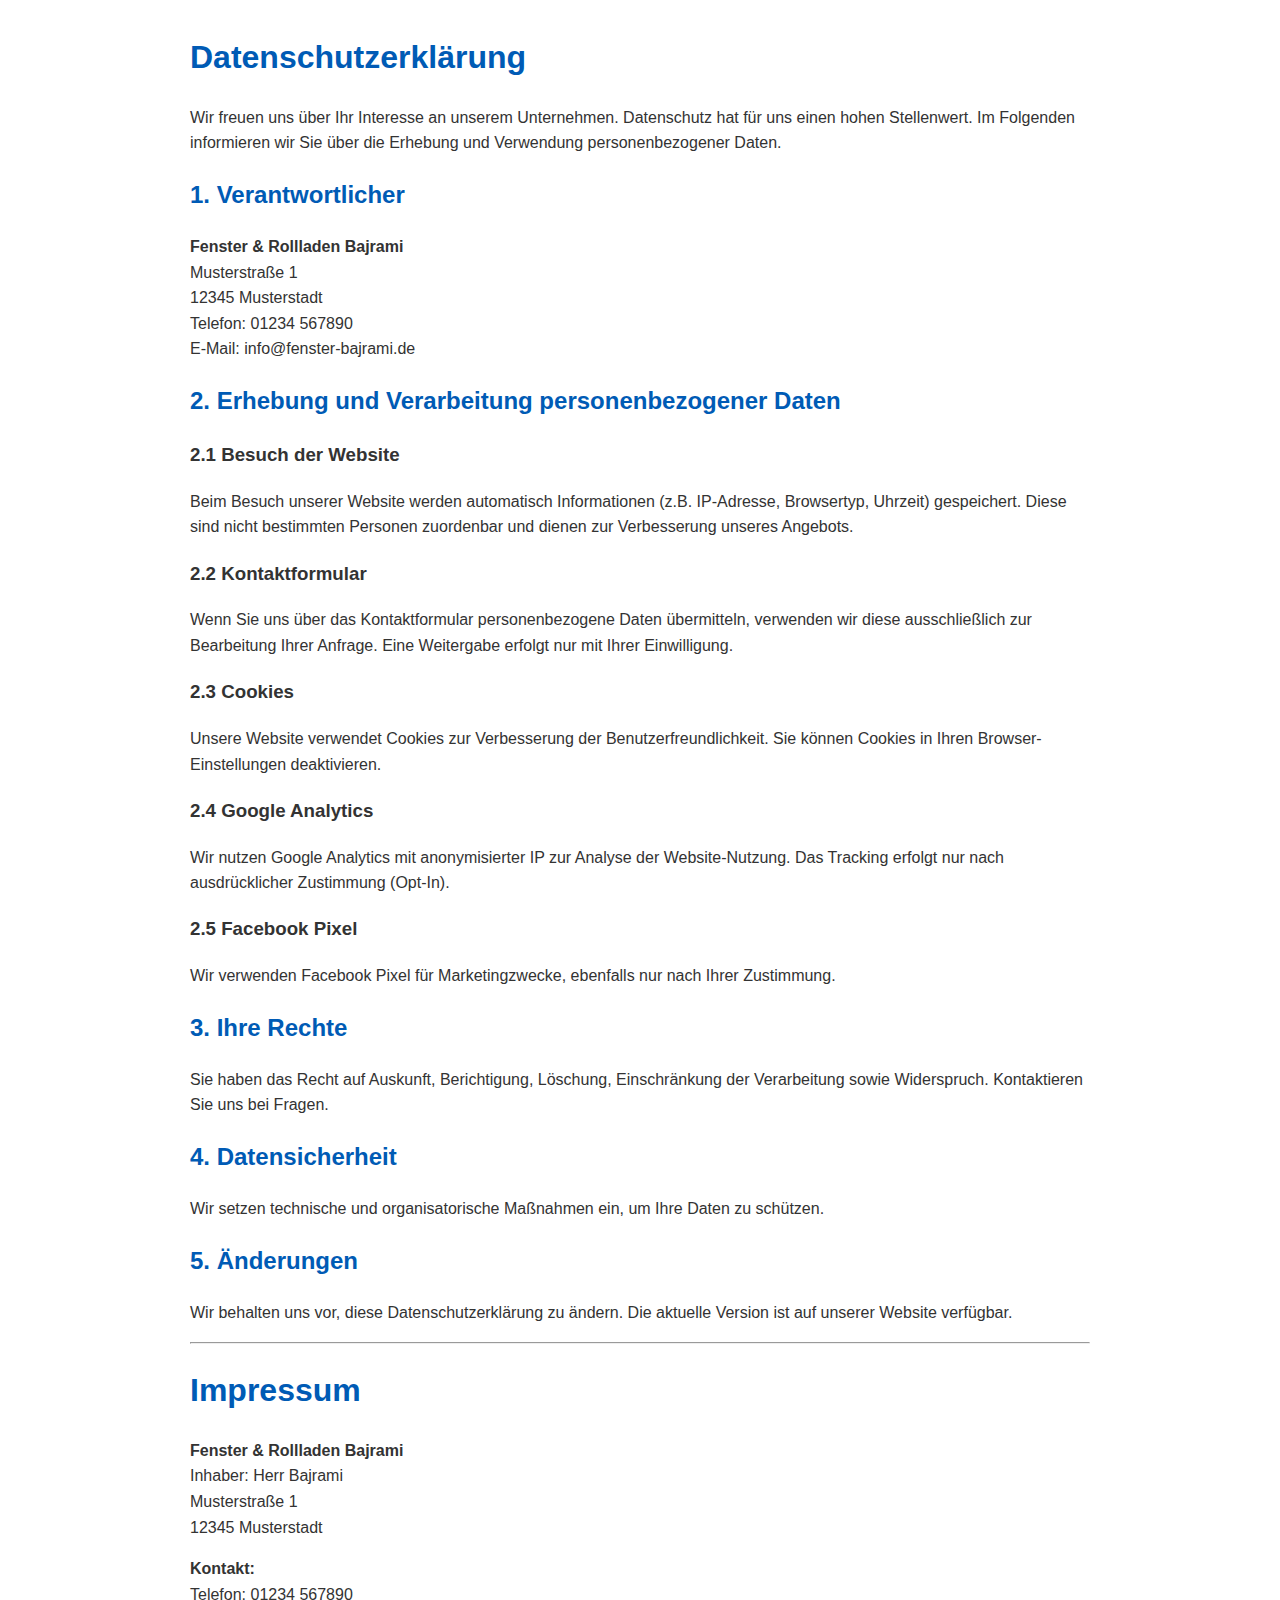
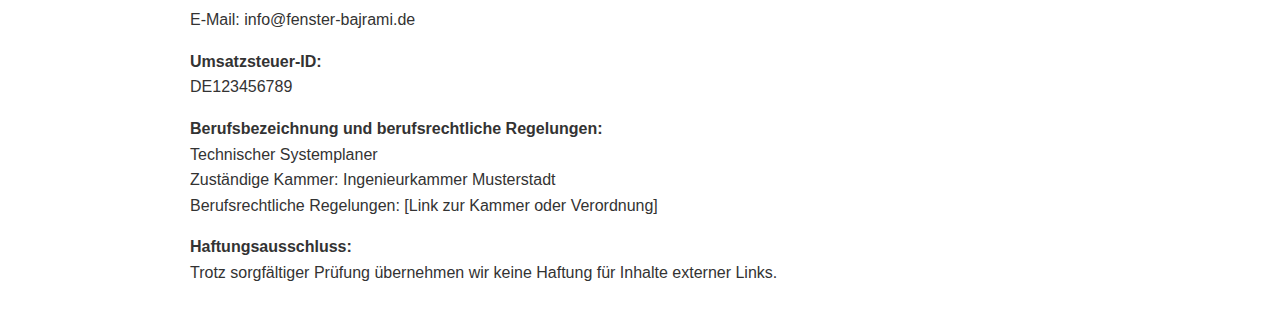
<file: datenschutz-impressum.html>
<!DOCTYPE html>
<html lang="de">
<head>
  <meta charset="UTF-8" />
  <meta name="viewport" content="width=device-width, initial-scale=1" />
  <title>Datenschutzerklärung & Impressum</title>
  <style>
    body {
      font-family: Arial, sans-serif;
      max-width: 900px;
      margin: 2rem auto;
      padding: 0 1rem;
      line-height: 1.6;
      color: #333;
    }
    h1, h2 {
      color: #005bb5;
    }
    a {
      color: #005bb5;
      text-decoration: none;
    }
    a:hover {
      text-decoration: underline;
    }
    section {
      margin-bottom: 2rem;
    }
  </style>
</head>
<body>

  <h1>Datenschutzerklärung</h1>
  <p>Wir freuen uns über Ihr Interesse an unserem Unternehmen. Datenschutz hat für uns einen hohen Stellenwert. Im Folgenden informieren wir Sie über die Erhebung und Verwendung personenbezogener Daten.</p>

  <h2>1. Verantwortlicher</h2>
  <p><strong>Fenster & Rollladen Bajrami</strong><br />
  Musterstraße 1<br />
  12345 Musterstadt<br />
  Telefon: 01234 567890<br />
  E-Mail: info@fenster-bajrami.de</p>

  <h2>2. Erhebung und Verarbeitung personenbezogener Daten</h2>

  <h3>2.1 Besuch der Website</h3>
  <p>Beim Besuch unserer Website werden automatisch Informationen (z.B. IP-Adresse, Browsertyp, Uhrzeit) gespeichert. Diese sind nicht bestimmten Personen zuordenbar und dienen zur Verbesserung unseres Angebots.</p>

  <h3>2.2 Kontaktformular</h3>
  <p>Wenn Sie uns über das Kontaktformular personenbezogene Daten übermitteln, verwenden wir diese ausschließlich zur Bearbeitung Ihrer Anfrage. Eine Weitergabe erfolgt nur mit Ihrer Einwilligung.</p>

  <h3>2.3 Cookies</h3>
  <p>Unsere Website verwendet Cookies zur Verbesserung der Benutzerfreundlichkeit. Sie können Cookies in Ihren Browser-Einstellungen deaktivieren.</p>

  <h3>2.4 Google Analytics</h3>
  <p>Wir nutzen Google Analytics mit anonymisierter IP zur Analyse der Website-Nutzung. Das Tracking erfolgt nur nach ausdrücklicher Zustimmung (Opt-In).</p>

  <h3>2.5 Facebook Pixel</h3>
  <p>Wir verwenden Facebook Pixel für Marketingzwecke, ebenfalls nur nach Ihrer Zustimmung.</p>

  <h2>3. Ihre Rechte</h2>
  <p>Sie haben das Recht auf Auskunft, Berichtigung, Löschung, Einschränkung der Verarbeitung sowie Widerspruch. Kontaktieren Sie uns bei Fragen.</p>

  <h2>4. Datensicherheit</h2>
  <p>Wir setzen technische und organisatorische Maßnahmen ein, um Ihre Daten zu schützen.</p>

  <h2>5. Änderungen</h2>
  <p>Wir behalten uns vor, diese Datenschutzerklärung zu ändern. Die aktuelle Version ist auf unserer Website verfügbar.</p>

  <hr />

  <h1>Impressum</h1>
  <p><strong>Fenster & Rollladen Bajrami</strong><br />
  Inhaber: Herr Bajrami<br />
  Musterstraße 1<br />
  12345 Musterstadt</p>

  <p><strong>Kontakt:</strong><br />
  Telefon: 01234 567890<br />
  E-Mail: info@fenster-bajrami.de</p>

  <p><strong>Umsatzsteuer-ID:</strong><br />
  DE123456789</p>

  <p><strong>Berufsbezeichnung und berufsrechtliche Regelungen:</strong><br />
  Technischer Systemplaner<br />
  Zuständige Kammer: Ingenieurkammer Musterstadt<br />
  Berufsrechtliche Regelungen: [Link zur Kammer oder Verordnung]</p>

  <p><strong>Haftungsausschluss:</strong><br />
  Trotz sorgfältiger Prüfung übernehmen wir keine Haftung für Inhalte externer Links.</p>

</body>
</html>
</file>
